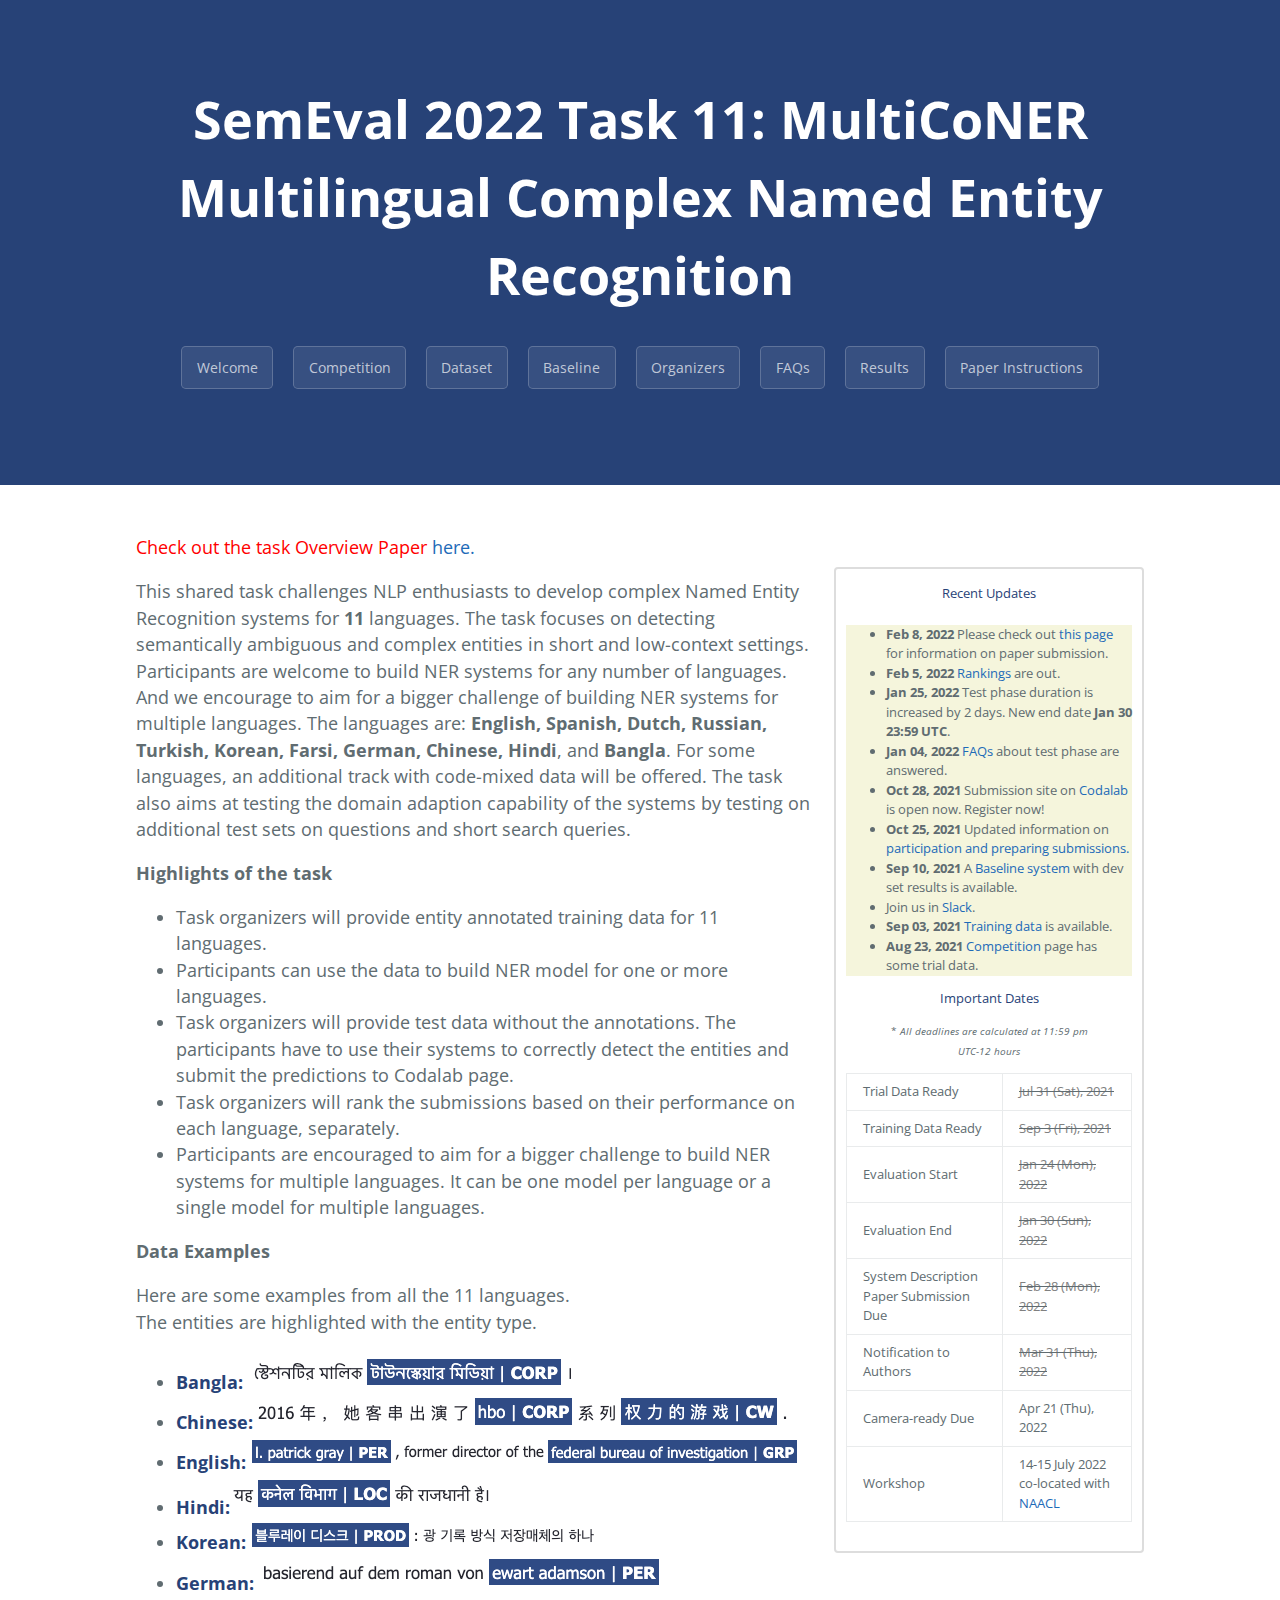
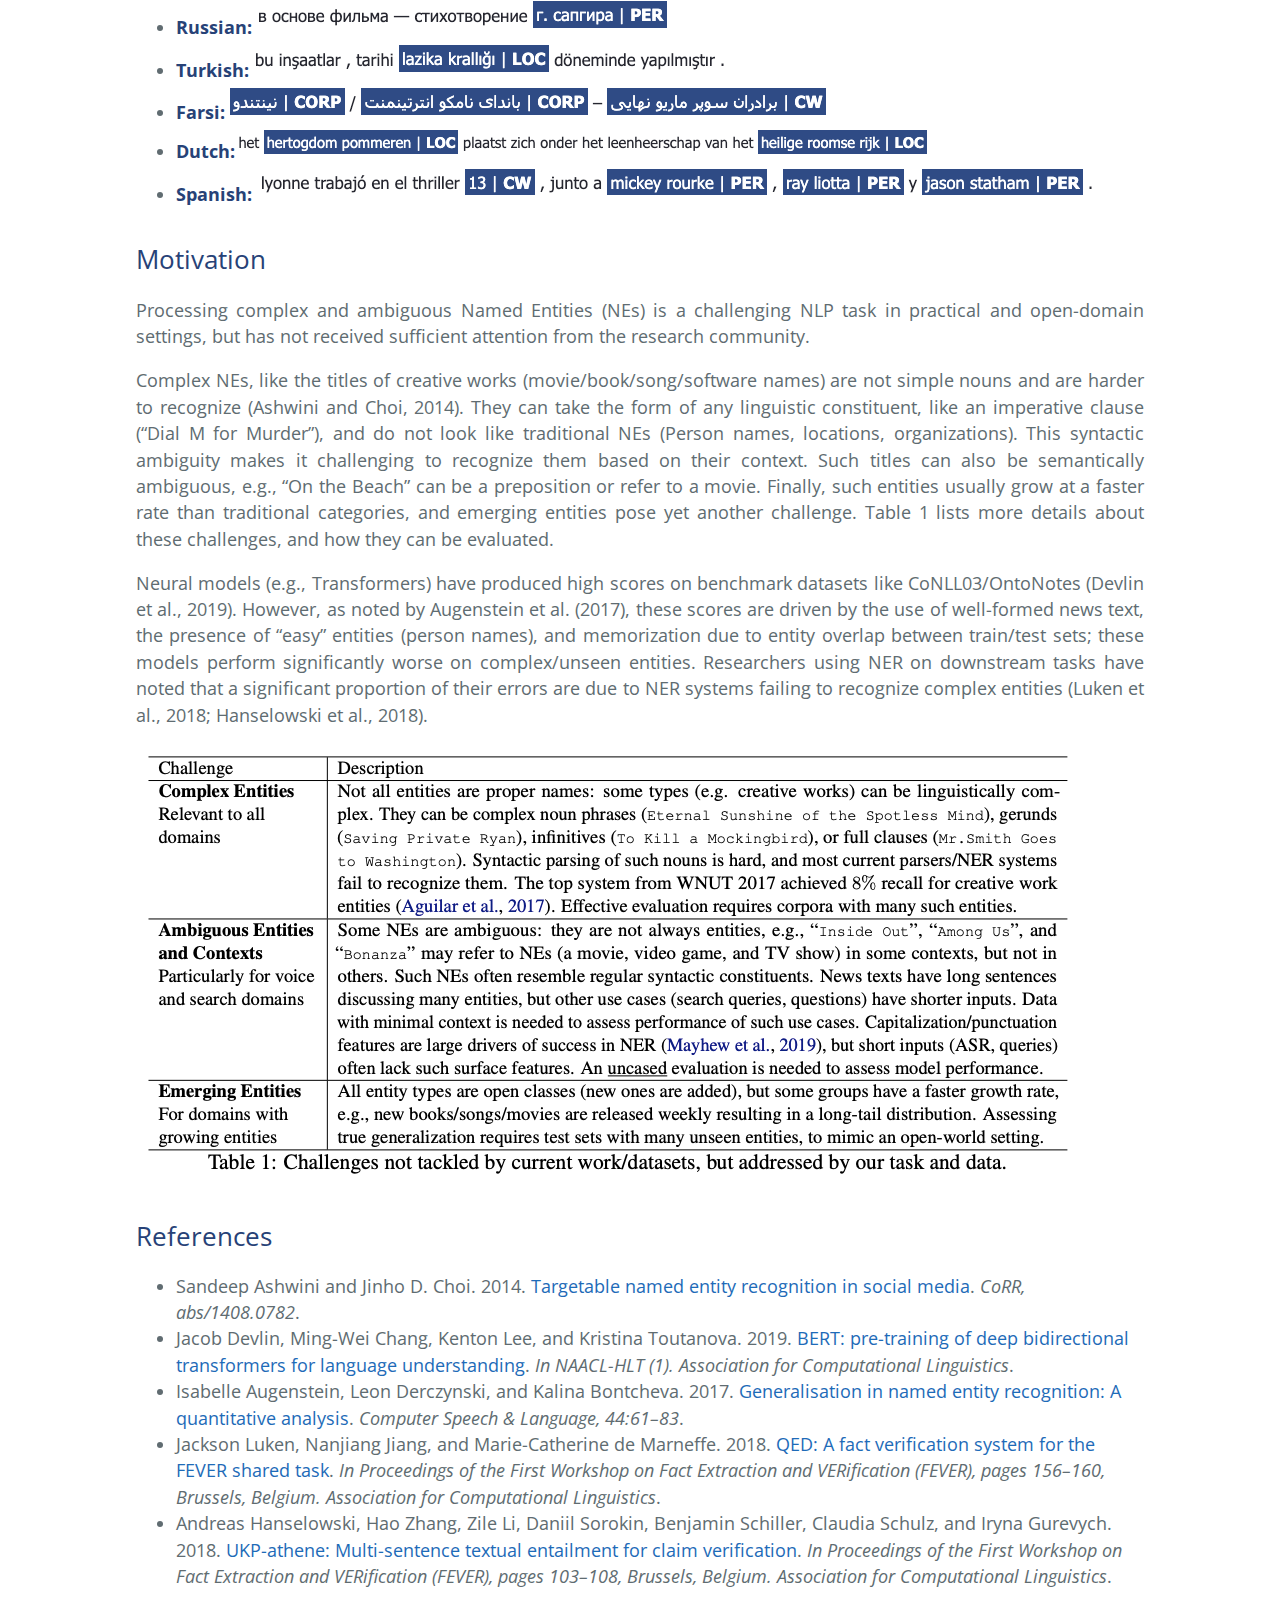
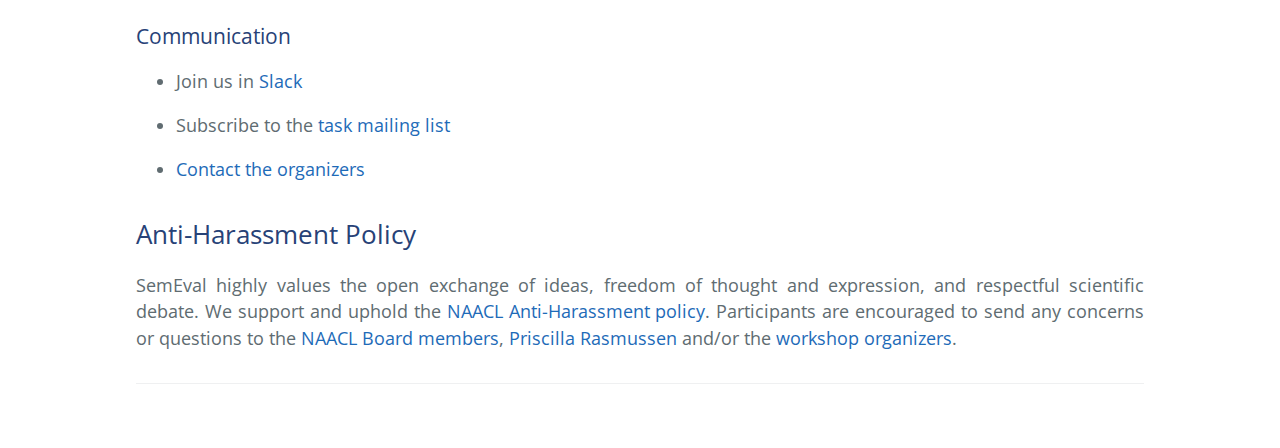
<file: index.html>
<!DOCTYPE html>
<html lang="en">
  
  <head>
  <meta charset="UTF-8">
  <title>SemEval 2022 Task 11: MultiCoNER </br><b>Multi</b>lingual <b>Co</b>mplex <b>N</b>amed <b>E</b>ntity <b>R</b>ecognition</title>
  <meta name="viewport" content="width=device-width, initial-scale=1">
  <meta name="theme-color" content="#157878">
  <link rel="stylesheet" href="/css/normalize.css">
  <link href='https://fonts.googleapis.com/css?family=Open+Sans:400,700' rel='stylesheet' type='text/css'>
  <link rel="stylesheet" href="/css/cayman.css">
  <link rel="stylesheet" href="https://maxcdn.bootstrapcdn.com/bootstrap/4.0.0-alpha.6/css/bootstrap.min.css" integrity="sha384-rwoIResjU2yc3z8GV/NPeZWAv56rSmLldC3R/AZzGRnGxQQKnKkoFVhFQhNUwEyJ" crossorigin="anonymous">
    <link href="https://maxcdn.bootstrapcdn.com/font-awesome/4.7.0/css/font-awesome.min.css" rel="stylesheet" integrity="sha384-wvfXpqpZZVQGK6TAh5PVlGOfQNHSoD2xbE+QkPxCAFlNEevoEH3Sl0sibVcOQVnN" crossorigin="anonymous">
    
	<!-- Google Analytics -->
	<script>
		(function(i,s,o,g,r,a,m){i['GoogleAnalyticsObject']=r;i[r]=i[r]||function(){
		(i[r].q=i[r].q||[]).push(arguments)},i[r].l=1*new Date();a=s.createElement(o),
		m=s.getElementsByTagName(o)[0];a.async=1;a.src=g;m.parentNode.insertBefore(a,m)
		})(window,document,'script','//www.google-analytics.com/analytics.js','ga');

		ga('create', 'UA-204298917-1', 'auto');
		ga('send', 'pageview', {
		  'page': '/',
		  'title': 'Complex Named Entity Recognition Across Languages'
		});
	</script>
	<!-- End Google Analytics -->


</head>

  <body>
    <section class="page-header">
  <h1 class="project-name">SemEval 2022 Task 11: MultiCoNER </br><b>Multi</b>lingual <b>Co</b>mplex <b>N</b>amed <b>E</b>ntity <b>R</b>ecognition</h1>
  <h2 class="project-tagline"></h2>
  <a href="/" class="btn">Welcome</a>  
  <a href="/competition" class="btn">Competition</a>
    <a href="/dataset" class="btn">Dataset</a>
    <a href="/baseline" class="btn">Baseline</a>
  <a href="/organizers" class="btn">Organizers</a>
    <a href="/faq" class="btn">FAQs</a>
    <a href="/results" class="btn">Results</a>
    <a href="/paper" class="btn">Paper Instructions</a>
</section>

    
      
      
<!--      -->
      
      
      
      
      
      
      


    <section class="main-content">
      <div id="side-table-wrapper" style="float:right; width:310px; font-size: small">
          
          <h4 id="side-table-header">Recent Updates</h4><br>
          <div style="background-color: beige">
          <ul>
              <li><b>Feb 8, 2022</b> Please check out <a href="/paper" target="_blank">this page</a> for information on paper submission.</li>
              <li><b>Feb 5, 2022</b> <a href="/results" target="_blank">Rankings</a> are out.</li>
              <li><b>Jan 25, 2022</b> Test phase duration is increased by 2 days. New end date <b>Jan 30 23:59 UTC</b>.</li>
              <li><b>Jan 04, 2022</b> <a href="/faq" target="_blank">FAQs</a> about test phase are answered.</li> 
              <li><b>Oct 28, 2021</b> Submission site on <a href="https://competitions.codalab.org/competitions/36044" target="_blank">Codalab</a> is open now. Register now!</li> 
              <li><b>Oct 25, 2021</b> Updated information on <a href="/competition#:~:text=4.-,Evaluation,-In%20this%20shared" target="_blank">participation and preparing submissions.</a></li> 
              <li><b>Sep 10, 2021</b> A <a href="/baseline" target="_blank">Baseline system</a> with dev set results is available.</li> 
           <li>Join us in <a href="https://join.slack.com/t/multiconer/shared_invite/zt-vi3g97cx-MpqTvS07XX22S78nRC2s0Q" target="_blank">Slack</a>.</li>
              <li><b>Sep 03, 2021</b> <a href="/dataset">Training data</a> is available.</li>
           <li><b>Aug 23, 2021</b> <a href="/competition">Competition</a> page has some trial data.</li>
          </ul>
              </div>
          
        <h4 id="side-table-header">Important Dates</h4>
        <table id="important-dates" class="table table-condensed">
          <tbody>
            <tr><td>Trial Data Ready</td>
              <td>
                
                 <strike> <font color="grey">
                
                Jul 31 (Sat), 2021
              </td>
            </tr>
            <tr><td>Training Data Ready</td>
              <td>
                 <strike> <font color="grey">
                
                
                Sep 3 (Fri), 2021
              </td>
            </tr>
<!--
            <tr><td>Test Data Ready</td>
              <td>
                 <strike> <font color="grey">
                
                
                Dec 3 (Fri), 2021
              </td>
            </tr>
-->
            <tr><td>Evaluation Start</td>
              <td>
                 <strike> <font color="grey">
                
                
                Jan 24 (Mon), 2022
              </td>
            </tr>
            <tr><td>Evaluation End</td>
              <td>
                 <strike> <font color="grey">
                
                
                Jan 30 (Sun), 2022
              </td>
            </tr>
<!--
            <tr><td>Results Posted</td>
              <td>
                 <strike> <font color="grey">
                
                
                Mar 18 (Wed), 2020
              </td>
            </tr>
-->
            <tr><td>System Description Paper Submission Due</td>
              <td>
                 <strike> <font color="grey">
                
                
                Feb 28 (Mon), 2022
              </td>
            </tr>
<!--
            <tr><td>Task Description Paper Submission Due</td>
              <td>
                 <strike> <font color="grey">
                
                
                May 8 (Fri), 2020
              </td>
            </tr>
-->
            <tr><td>Notification to Authors</td>
              <td>
                 <strike> <font color="grey">
                
                
                Mar 31 (Thu), 2022
              </td>
            </tr>
            
            <tr><td>Camera-ready Due</td>
              <td>
                
                
                
                Apr 21 (Thu), 2022
                
              </td>
            </tr>
            <tr><td>Workshop</td>
              <td>14-15 July 2022 co-located with <a href="https://2022.naacl.org/" target="_blank">NAACL</a></td>
            </tr>

            <tr>
              <!-- <p align="center"><small>* <em>All deadlines are <a href="https://www.timeanddate.com/time/zones/aoe">AoE</a><mark>11:59PM (GMT-12)</mark>.</em></small></p> -->
              <p align="center"><small>* <em>All deadlines are calculated at 11:59 pm <br> UTC-12 hours</em></small></p>
            </tr>
          </tbody></table>
          </font><br>

        
      </div>
      <!-- ===================================== -->
      <p><span style="color:red">Check out the task Overview Paper <a href="https://aclanthology.org/2022.semeval-1.196.pdf"> here. </a></span></p>

<p>This shared task challenges NLP enthusiasts to develop complex Named Entity Recognition systems for <strong>11</strong> languages. The task focuses on detecting semantically ambiguous and complex entities in short and low-context settings. Participants are welcome to build NER systems for any number of languages. And we encourage to aim for a bigger challenge of building NER systems for multiple languages. The languages are: <strong>English, Spanish, Dutch, Russian, Turkish, Korean, Farsi, German, Chinese, Hindi</strong>, and <strong>Bangla</strong>. For some languages, an additional track with code-mixed data will be offered.
The task also aims at testing the domain adaption capability of the systems by testing on additional test sets on questions and short search queries.</p>

<p><strong>Highlights of the task</strong></p>

<ul>
  <li>Task organizers will provide entity annotated training data for 11 languages.</li>
  <li>Participants can use the data to build NER model for one or more languages.</li>
  <li>Task organizers will provide test data without the annotations. The participants have to use their systems to correctly detect the entities and submit the predictions to Codalab page.</li>
  <li>Task organizers will rank the submissions based on their performance on each language, separately.</li>
  <li>Participants are encouraged to aim for a bigger challenge to build NER systems for multiple languages. It can be one model per language or a single model for multiple languages.</li>
</ul>

<p><strong>Data Examples</strong></p>

<p>Here are some examples from all the 11 languages.<br />
The entities are highlighted with the entity type.</p>

<ul>
  <li><span style="color:#274277"><b>Bangla:</b></span> <img src="/images/b/BN.png" alt="." /></li>
  <li><span style="color:#274277"><b>Chinese:</b></span><img src="/images/b/ZH.png" alt="." /></li>
  <li><span style="color:#274277"><b>English:</b></span><img src="/images/b/EN.png" alt="." /></li>
  <li><span style="color:#274277"><b>Hindi:</b></span><img src="/images/b/HI.png" alt="." /></li>
  <li><span style="color:#274277"><b>Korean:</b></span><img src="/images/b/KO.png" alt="." /></li>
  <li><span style="color:#274277"><b>German:</b></span> <img src="/images/b/DE.png" alt="." /></li>
  <li><span style="color:#274277"><b>Russian:</b></span><img src="/images/b/RU.png" alt="." /></li>
  <li><span style="color:#274277"><b>Turkish:</b></span><img src="/images/b/TR.png" alt="." /></li>
  <li><span style="color:#274277"><b>Farsi:</b></span><img src="/images/b/FA.png" alt="." /></li>
  <li><span style="color:#274277"><b>Dutch:</b></span><img src="/images/b/NL.png" alt="." /></li>
  <li><span style="color:#274277"><b>Spanish:</b></span> <img src="/images/b/ES.png" alt="." /></li>
</ul>

<h2 id="motivation">Motivation</h2>

<p style="text-align: justify">Processing complex and ambiguous Named Entities (NEs) is a challenging NLP task in practical and open-domain settings, but has not received sufficient attention from the research community.</p>

<p style="text-align: justify">Complex NEs, like the titles of creative works (movie/book/song/software names) are not simple nouns and are harder to recognize (Ashwini and Choi, 2014). They can take the form of any linguistic constituent, like an imperative clause (“Dial M for Murder”), and do not look like traditional NEs (Person names, locations, organizations). This syntactic ambiguity makes it challenging to recognize them based on their context. Such titles can also be semantically ambiguous, e.g., “On the Beach” can be a preposition or refer to a movie. Finally, such entities usually grow at a faster rate than traditional categories, and emerging entities pose yet another challenge. Table 1 lists more details about these challenges, and how they can be evaluated.</p>

<p style="text-align: justify">Neural models (e.g., Transformers) have produced high scores on benchmark datasets like CoNLL03/OntoNotes (Devlin et al., 2019). However, as noted by Augenstein et al. (2017), these scores are driven by the use of well-formed news text, the presence of “easy” entities (person names), and memorization due to entity overlap between train/test sets; these models perform significantly worse on complex/unseen entities. Researchers using NER on downstream tasks have noted that a significant proportion of their errors are due to NER systems failing to recognize complex entities (Luken et al., 2018; Hanselowski et al., 2018).</p>

<p><img src="/images/table_1.png" alt="Examples of Complex Entities" /></p>

<h2 id="references">References</h2>
<ul>
  <li>Sandeep Ashwini and Jinho D. Choi. 2014. <a href="https://arxiv.org/pdf/1408.0782.pdf">Targetable named entity recognition in social media</a>. <em>CoRR, abs/1408.0782</em>.</li>
  <li>Jacob Devlin, Ming-Wei Chang, Kenton Lee, and Kristina Toutanova. 2019. <a href="https://aclanthology.org/N19-1423.pdf">BERT: pre-training of deep bidirectional transformers for language understanding</a>. <em>In NAACL-HLT (1). Association for Computational Linguistics</em>.</li>
  <li>Isabelle Augenstein, Leon Derczynski, and Kalina Bontcheva. 2017. <a href="https://arxiv.org/pdf/1701.02877.pdf">Generalisation in named entity recognition: A quantitative analysis</a>. <em>Computer Speech &amp; Language, 44:61–83</em>.</li>
  <li>Jackson Luken, Nanjiang Jiang, and Marie-Catherine de Marneffe. 2018. <a href="https://aclanthology.org/W18-5526.pdf">QED: A fact verification system for the FEVER shared task</a>. <em>In Proceedings of the First Workshop on Fact Extraction and VERification (FEVER), pages 156–160, Brussels, Belgium. Association for Computational Linguistics</em>.</li>
  <li>Andreas Hanselowski, Hao Zhang, Zile Li, Daniil Sorokin, Benjamin Schiller, Claudia Schulz, and Iryna Gurevych. 2018. <a href="https://aclanthology.org/W18-5516.pdf">UKP-athene: Multi-sentence textual entailment for claim verification</a>. <em>In Proceedings of the First Workshop on Fact Extraction and VERification (FEVER), pages 103–108, Brussels, Belgium. Association for Computational Linguistics</em>.</li>
</ul>

<h3 id="communication">Communication</h3>
<ul>
  <li>
    <p>Join us in <a href="https://join.slack.com/t/multiconer/shared_invite/zt-vi3g97cx-MpqTvS07XX22S78nRC2s0Q">Slack</a></p>
  </li>
  <li>
    <p>Subscribe to the <a href="mailto:multiconer-semeval@googlegroups.com">task mailing list</a></p>
  </li>
  <li>
    <p><a href="mailto:multiconer-semeval-organizers@googlegroups.com">Contact the organizers</a></p>
  </li>
</ul>

<h2 id="anti-harassment-policy">Anti-Harassment Policy</h2>
<p style="text-align: justify">SemEval highly values the open exchange of ideas, freedom of thought and expression, and respectful scientific debate. We support and uphold the <a href="http://naacl.org/policies/anti-harassment.html" target="_blank">NAACL Anti-Harassment policy</a>. Participants are encouraged to send any concerns or questions to the <a href="http://naacl.org/officers/" target="_blank">NAACL Board members</a>, <a href="mailto://acl@aclweb.org" target="_blank">Priscilla Rasmussen</a> and/or the <a href="https://semeval.github.io/SemEval2022/" target="_blank">workshop organizers</a>.</p>



      <footer class="site-footer">
<center>





</center>
</footer>


    </section>

  </body>
</html>
</file>
<file: css/cayman.css>
.highlight table td { padding: 5px; }

.highlight table pre { margin: 0; }

.highlight .cm { color: #999988; font-style: italic; }

.highlight .cp { color: #999999; font-weight: bold; }

.highlight .c1 { color: #999988; font-style: italic; }

.highlight .cs { color: #999999; font-weight: bold; font-style: italic; }

.highlight .c, .highlight .cd { color: #999988; font-style: italic; }

.highlight .err { color: #a61717; background-color: #e3d2d2; }

.highlight .gd { color: #000000; background-color: #ffdddd; }

.highlight .ge { color: #000000; font-style: italic; }

.highlight .gr { color: #aa0000; }

.highlight .gh { color: #999999; }

.highlight .gi { color: #000000; background-color: #ddffdd; }

.highlight .go { color: #888888; }

.highlight .gp { color: #555555; }

.highlight .gs { font-weight: bold; }

.highlight .gu { color: #aaaaaa; }

.highlight .gt { color: #aa0000; }

.highlight .kc { color: #000000; font-weight: bold; }

.highlight .kd { color: #000000; font-weight: bold; }

.highlight .kn { color: #000000; font-weight: bold; }

.highlight .kp { color: #000000; font-weight: bold; }

.highlight .kr { color: #000000; font-weight: bold; }

.highlight .kt { color: #445588; font-weight: bold; }

.highlight .k, .highlight .kv { color: #000000; font-weight: bold; }

.highlight .mf { color: #009999; }

.highlight .mh { color: #009999; }

.highlight .il { color: #009999; }

.highlight .mi { color: #009999; }

.highlight .mo { color: #009999; }

.highlight .m, .highlight .mb, .highlight .mx { color: #009999; }

.highlight .sb { color: #d14; }

.highlight .sc { color: #d14; }

.highlight .sd { color: #d14; }

.highlight .s2 { color: #d14; }

.highlight .se { color: #d14; }

.highlight .sh { color: #d14; }

.highlight .si { color: #d14; }

.highlight .sx { color: #d14; }

.highlight .sr { color: #009926; }

.highlight .s1 { color: #d14; }

.highlight .ss { color: #990073; }

.highlight .s { color: #d14; }

.highlight .na { color: #008080; }

.highlight .bp { color: #999999; }

.highlight .nb { color: #0086B3; }

.highlight .nc { color: #445588; font-weight: bold; }

.highlight .no { color: #008080; }

.highlight .nd { color: #3c5d5d; font-weight: bold; }

.highlight .ni { color: #800080; }

.highlight .ne { color: #990000; font-weight: bold; }

.highlight .nf { color: #990000; font-weight: bold; }

.highlight .nl { color: #990000; font-weight: bold; }

.highlight .nn { color: #555555; }

.highlight .nt { color: #000080; }

.highlight .vc { color: #008080; }

.highlight .vg { color: #008080; }

.highlight .vi { color: #008080; }

.highlight .nv { color: #008080; }

.highlight .ow { color: #000000; font-weight: bold; }

.highlight .o { color: #000000; font-weight: bold; }

.highlight .w { color: #bbbbbb; }

.highlight { background-color: #f8f8f8; }

* { box-sizing: border-box; }

body { padding: 0; margin: 0; font-family: "Open Sans", "Helvetica Neue", Helvetica, Arial, sans-serif; font-size: 16px; line-height: 1.5; color: #606c71; }

a { color: #1e6bb8; text-decoration: none; }
a:hover { text-decoration: underline; }

.btn { display: inline-block; margin-bottom: 1rem; color: rgba(255, 255, 255, 0.7); background-color: rgba(255, 255, 255, 0.08); border-color: rgba(255, 255, 255, 0.2); border-style: solid; border-width: 1px; border-radius: 0.3rem; transition: color 0.2s, background-color 0.2s, border-color 0.2s; }
.btn:hover { color: rgba(255, 255, 255, 0.8); text-decoration: none; background-color: rgba(255, 255, 255, 0.2); border-color: rgba(255, 255, 255, 0.3); }
.btn + .btn { margin-left: 1rem; }
@media screen and (min-width: 64em) { .btn { padding: 0.75rem 1rem; } }
@media screen and (min-width: 42em) and (max-width: 84em) { .btn { padding: 0.6rem 0.9rem; font-size: 0.9rem; } }
@media screen and (max-width: 42em) { .btn { display: block; width: 100%; padding: 0.75rem; font-size: 0.9rem; }
  .btn + .btn { margin-top: 1rem; margin-left: 0; } }

.page-header { color: #fff; text-align: center; background-color: #274277; background-image: linear-gradient(274277, #2b3240, #2b3240); font-family: "Open Sans" }
@media screen and (min-width: 64em) { .page-header { padding: 5rem 6rem; } }
@media screen and (min-width: 42em) and (max-width: 64em) { .page-header { padding: 3rem 4rem; } }
@media screen and (max-width: 42em) { .page-header { padding: 2rem 1rem; } }

.project-name { margin-top: 0; margin-bottom: 0.1rem; }
@media screen and (min-width: 64em) { .project-name { font-size: 3.25rem; } }
@media screen and (min-width: 42em) and (max-width: 64em) { .project-name { font-size: 2.25rem; } }
@media screen and (max-width: 42em) { .project-name { font-size: 1.75rem; } }

.project-tagline { margin-bottom: 2rem; font-weight: normal; opacity: 0.7; }
@media screen and (min-width: 64em) { .project-tagline { font-size: 1.25rem; } }
@media screen and (min-width: 42em) and (max-width: 64em) { .project-tagline { font-size: 1.15rem; } }
@media screen and (max-width: 42em) { .project-tagline { font-size: 1rem; } }

.main-content { word-wrap: break-word; }
.main-content :first-child { margin-top: 0; }
@media screen and (min-width: 64em) { .main-content { max-width: 75rem; padding: 2rem 6rem; margin: 0 auto; font-size: 1.1rem; } }
@media screen and (min-width: 42em) and (max-width: 64em) { .main-content { padding: 2rem 4rem; font-size: 1.1rem; } }
@media screen and (max-width: 42em) { .main-content { padding: 2rem 1rem; font-size: 1rem; } }
.main-content img { max-width: 100%; }
.main-content h1, .main-content h2, .main-content h3, .main-content h4, .main-content h5, .main-content h6 { margin-top: 2rem; margin-bottom: 1rem; font-weight: normal; color: #274277; }
.main-content p { margin-bottom: 1em; }
.main-content code { padding: 2px 4px; font-family: "Open Sans", Consolas, "Liberation Mono", Menlo, Courier, monospace; font-size: 0.9rem; color: #567482; background-color: #f3f6fa; border-radius: 0.3rem; }
.main-content pre { padding: 0.8rem; margin-top: 0; margin-bottom: 1rem; font: 1rem Consolas, "Liberation Mono", Menlo, Courier, monospace; color: #567482; word-wrap: normal; background-color: #f3f6fa; border: solid 1px #dce6f0; border-radius: 0.3rem; }
.main-content pre > code { padding: 0; margin: 0; font-size: 0.9rem; color: #567482; word-break: normal; white-space: pre; background: transparent; border: 0; }
.main-content .highlight { margin-bottom: 1rem; }
.main-content .highlight pre { margin-bottom: 0; word-break: normal; }
.main-content .highlight pre, .main-content pre { padding: 0.8rem; overflow: auto; font-size: 0.9rem; line-height: 1.45; border-radius: 0.3rem; -webkit-overflow-scrolling: touch; }
.main-content pre code, .main-content pre tt { display: inline; max-width: initial; padding: 0; margin: 0; overflow: initial; line-height: inherit; word-wrap: normal; background-color: transparent; border: 0; }
.main-content pre code:before, .main-content pre code:after, .main-content pre tt:before, .main-content pre tt:after { content: normal; }
.main-content ul, .main-content ol { margin-top: 0; }
.main-content blockquote { padding: 0 1rem; margin-left: 0; color: #819198; border-left: 0.3rem solid #dce6f0; }
.main-content blockquote > :first-child { margin-top: 0; }
.main-content blockquote > :last-child { margin-bottom: 0; }
.main-content table { display: block; width: 100%; overflow: auto; word-break: normal; word-break: keep-all; -webkit-overflow-scrolling: touch; }
.main-content table th { font-weight: bold; }
.main-content table th, .main-content table td { padding: 0.5rem 1rem; border: 1px solid #e9ebec; }
.main-content dl { padding: 0; }
.main-content dl dt { padding: 0; margin-top: 1rem; font-size: 1rem; font-weight: bold; }
.main-content dl dd { padding: 0; margin-bottom: 1rem; }
.main-content hr { height: 2px; padding: 0; margin: 1rem 0; background-color: #eff0f1; border: 0; }

.site-footer { padding-top: 2rem; margin-top: 2rem; border-top: solid 1px #eff0f1; }
@media screen and (min-width: 64em) { .site-footer { font-size: 1rem; } }
@media screen and (min-width: 42em) and (max-width: 64em) { .site-footer { font-size: 1rem; } }
@media screen and (max-width: 42em) { .site-footer { font-size: 0.9rem; } }

.site-footer-owner { display: block; font-weight: bold; }

.site-footer-credits { color: #819198; }

/*Added new*/
.svg-icon-email {
  width: 40px;
  height: 40px;
  display: inline-block;
	background-image: url([data-uri]);
}
.svg-icon-fb {
  width: 40px;
  height: 40px;
  display: inline-block;
  background-image: url([data-uri]);
}

.svg-icon-github{
  width: 40px;
  height: 40px;
  display: inline-block;
  background-image: url([data-uri]); 
  
}

.svg-icon-twitter{
  width: 40px;
  height: 40px;
  display: inline-block;
  background-image: url([data-uri]); 
}

#side-table-wrapper {
  border: 2px solid #ddd;
  border-radius: 4px;
  padding: 10px;
  background-color: #fff;
  margin-left: 20px;
  margin-top:50px;
}
#side-table-header {
  margin-top: 5px;
  margin-bottom: 2px;
  padding-top: 0px;
  text-align: center;
}
#sponsors {
  display: block;
  margin: auto;
  max-width: 120px;
}
</file>
